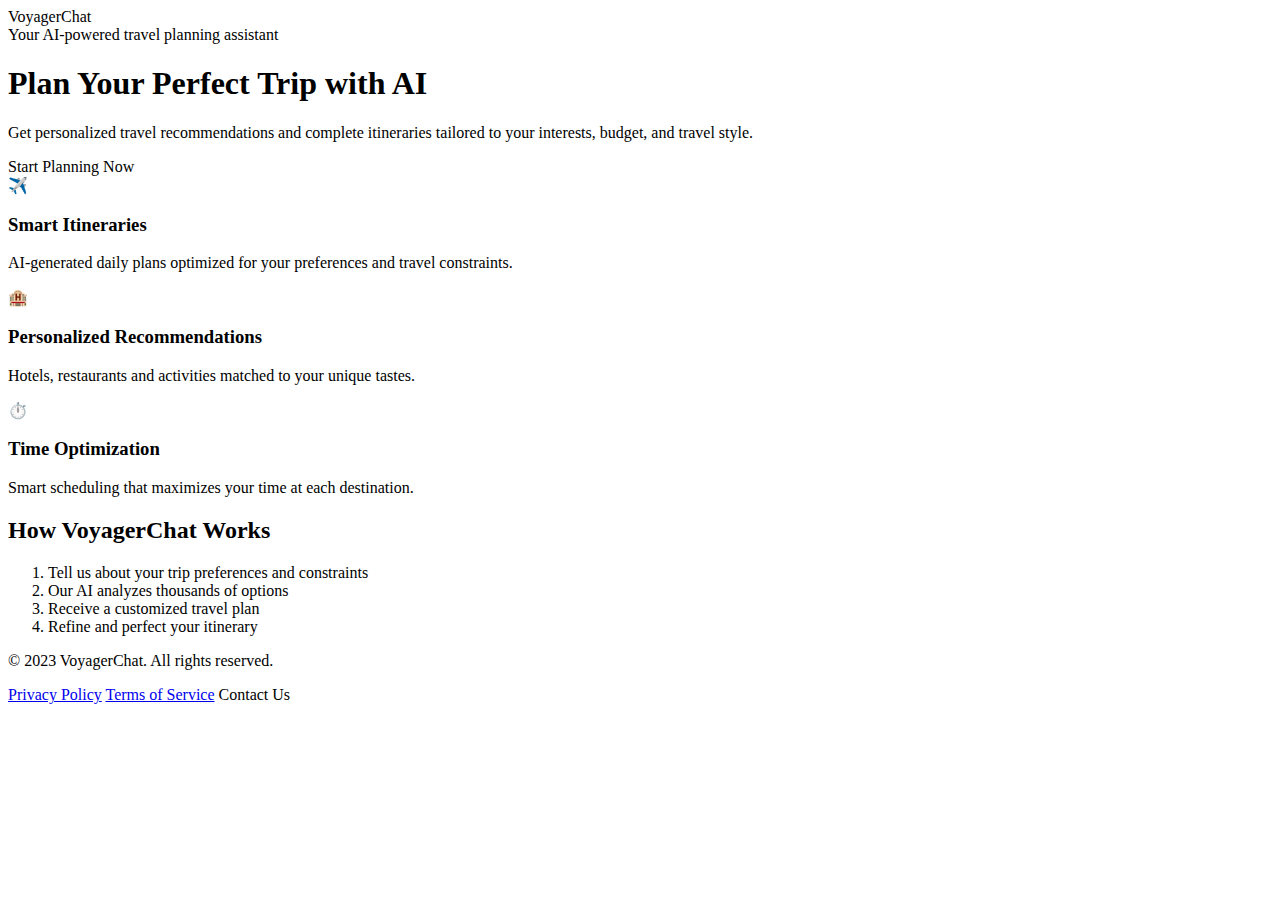
<file: src/main/resources/templates/index.html>
<!DOCTYPE html>
<html lang="en" xmlns:th="http://www.thymeleaf.org">
<head>
    <meta charset="UTF-8">
    <meta name="viewport" content="width=device-width, initial-scale=1.0">
    <meta name="description" content="AI-powered travel planning assistant that creates personalized itineraries based on your preferences">
    <link rel="stylesheet" th:href="@{/css/selector-style.css}">
    <link rel="stylesheet" th:href="@{/css/chat-style.css}">
    <link rel="stylesheet" th:href="@{/css/colors.css}">
    <link rel="stylesheet" th:href="@{/css/index-style.css}">
    <title>VoyagerChat - AI Travel Planner</title>
</head>
<body>
<header>
    <div class="logo">VoyagerChat</div>
    <div class="tagline">Your AI-powered travel planning assistant</div>
</header>

<main class="container">
    <section class="hero">
        <h1>Plan Your Perfect Trip with AI</h1>
        <p class="hero-description">Get personalized travel recommendations and complete itineraries tailored to your interests, budget, and travel style.</p>
        <a th:href="@{/main-page}" class="cta-button">Start Planning Now</a>
    </section>

    <section class="features">
        <div class="feature-card">
            <div class="feature-icon">✈️</div>
            <h3>Smart Itineraries</h3>
            <p>AI-generated daily plans optimized for your preferences and travel constraints.</p>
        </div>
        <div class="feature-card">
            <div class="feature-icon">🏨</div>
            <h3>Personalized Recommendations</h3>
            <p>Hotels, restaurants and activities matched to your unique tastes.</p>
        </div>
        <div class="feature-card">
            <div class="feature-icon">⏱️</div>
            <h3>Time Optimization</h3>
            <p>Smart scheduling that maximizes your time at each destination.</p>
        </div>
    </section>

    <section class="how-it-works">
        <h2>How VoyagerChat Works</h2>
        <ol class="steps">
            <li>Tell us about your trip preferences and constraints</li>
            <li>Our AI analyzes thousands of options</li>
            <li>Receive a customized travel plan</li>
            <li>Refine and perfect your itinerary</li>
        </ol>
    </section>
</main>

<footer>
    <p>© 2023 VoyagerChat. All rights reserved.</p>
    <nav class="footer-links">
        <a href="#">Privacy Policy</a>
        <a href="#">Terms of Service</a>
        <a th:href="@{/contact}">Contact Us</a>
    </nav>
</footer>
</body>
</html>
</file>
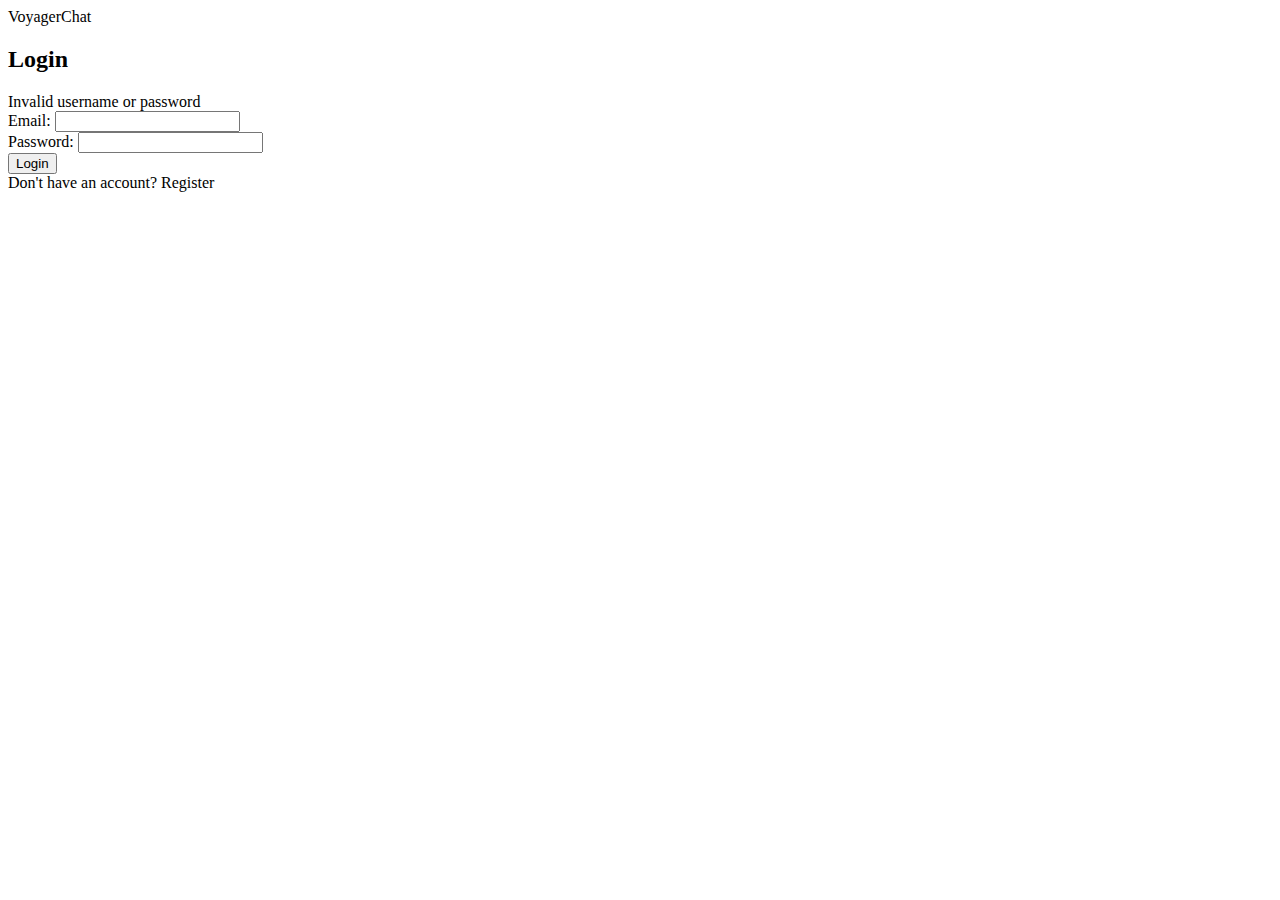
<file: src/main/resources/templates/login.html>
<!DOCTYPE html>
<html xmlns:th="http://www.thymeleaf.org">
<head>
    <title>VoyagerChat - Login</title>
    <link rel="stylesheet" th:href="@{/css/login-style.css}">
</head>
<body>
<header>
    <div class="logo">VoyagerChat</div>
</header>

<div class="login-container">
    <h2 class="login-title">Login</h2>

    <div th:if="${param.error}" class="error-message">
        Invalid username or password
    </div>

    <form class="login-form" th:action="@{/login}" method="post">
        <div class="form-group">
            <label for="username">Email:</label>
            <input type="email" id="username" name="username" required>
        </div>

        <div class="form-group">
            <label for="password">Password:</label>
            <input type="password" id="password" name="password" required>
        </div>

        <input type="hidden" th:name="${_csrf.parameterName}" th:value="${_csrf.token}">

        <button type="submit" class="login-btn">Login</button>
    </form>

    <div class="register-link">
        Don't have an account? <a th:href="@{/registration}">Register</a>
    </div>
</div>
</body>
</html>
</file>
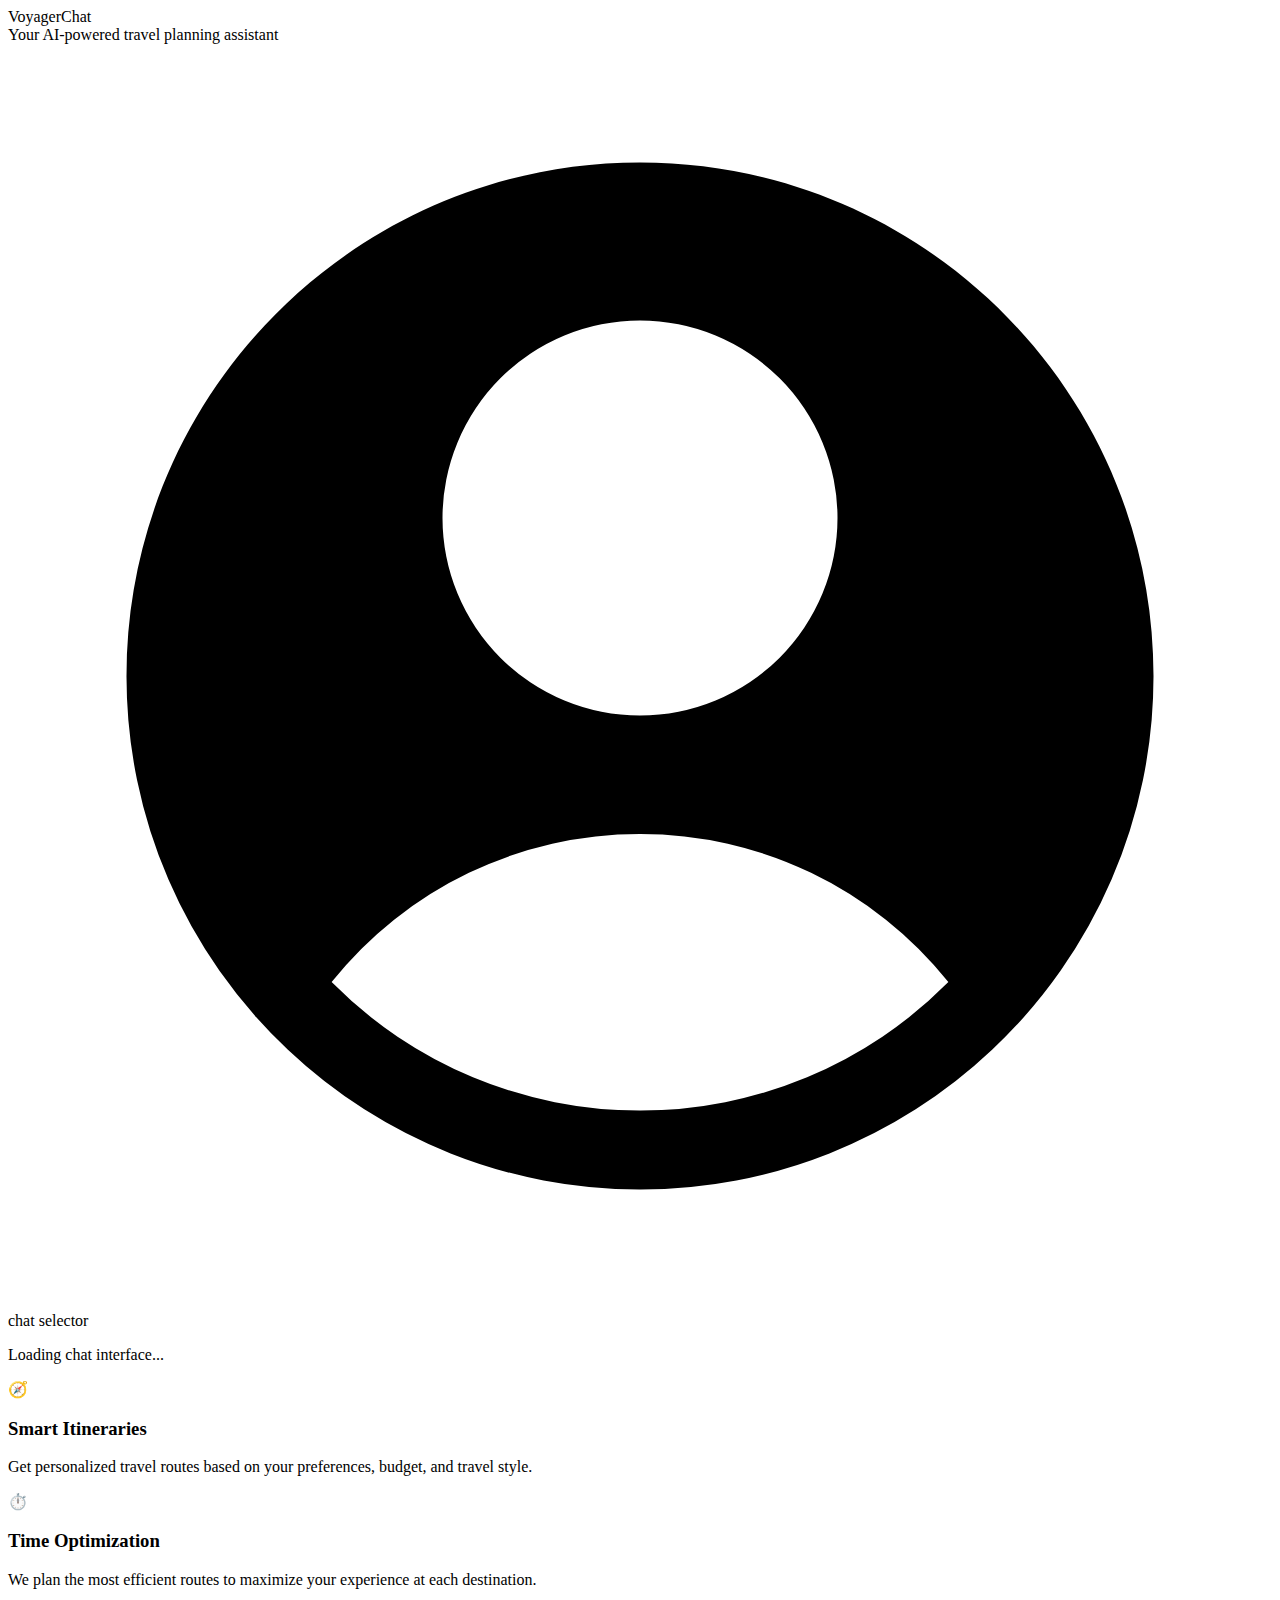
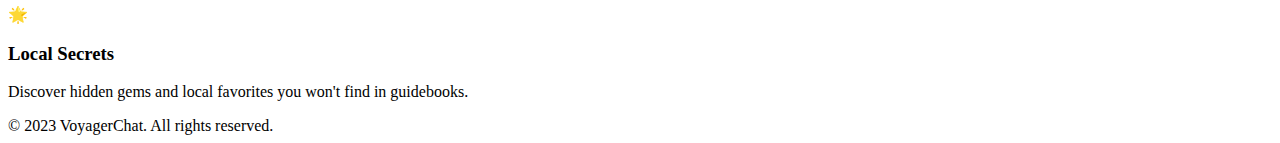
<file: src/main/resources/templates/main-page.html>
<!DOCTYPE html>
<html lang="en" xmlns:th="http://www.thymeleaf.org">
<head>
    <meta charset="UTF-8">
    <meta name="viewport" content="width=device-width, initial-scale=1.0">
    <link rel="stylesheet" th:href="@{/css/selector-style.css}">
    <link rel="stylesheet" th:href="@{/css/chat-style.css}">
    <link rel="stylesheet" th:href="@{/css/profile-style.css}">

    <link rel="stylesheet" th:href="@{/css/colors.css}">
    <title>VoyagerChat - AI Travel Planner</title>
</head>
<body>
<header>
    <div class="header-content">
        <div class="logo">VoyagerChat</div>
        <div class="tagline">Your AI-powered travel planning assistant</div>
        <a th:href="@{/profile}" class="profile-icon">
            <svg xmlns="http://www.w3.org/2000/svg" viewBox="0 0 24 24" fill="currentColor">
                <path fill-rule="evenodd" d="M18.685 19.097A9.723 9.723 0 0021.75 12c0-5.385-4.365-9.75-9.75-9.75S2.25 6.615 2.25 12a9.723 9.723 0 003.065 7.097A9.716 9.716 0 0012 21.75a9.716 9.716 0 006.685-2.653zm-12.54-1.285A7.486 7.486 0 0112 15a7.486 7.486 0 015.855 2.812A8.224 8.224 0 0112 20.25a8.224 8.224 0 01-5.855-2.438zM15.75 9a3.75 3.75 0 11-7.5 0 3.75 3.75 0 017.5 0z" clip-rule="evenodd" />
            </svg>
        </a>
    </div>
</header>

<div class="container">
    <div class="choice-buttons-container">
        <div class="chat-button-container">
            <a id="chatButton" th:href="@{/main-page(contentFragment='chat-fragment')}" class="button">chat</a>
            <a id="selectorButton" th:href="@{/main-page(contentFragment='selector-fragment')}">selector</a>
        </div>
    </div>

    <div th:replace="~{fragments/__${contentFragment}__ :: __${contentFragment}__}">
        <p>Loading chat interface...</p>
    </div>

    <!-- Filter View (initially hidden) -->
    <div id="filterView" class="view-content" style="display: none;">
        <div class="filter-container">
            <h3>Travel Filters</h3>
            <select class="filter-select">
                <option>Destination</option>
                <option>Budget</option>
                <option>Activities</option>
            </select>
            <!-- More filter controls -->
        </div>
    </div>

    <div class="features">
        <div class="feature-card">
            <div class="feature-icon">🧭</div>
            <h3 class="feature-title">Smart Itineraries</h3>
            <p>Get personalized travel routes based on your preferences, budget, and travel style.</p>
        </div>
        <div class="feature-card">
            <div class="feature-icon">⏱️</div>
            <h3 class="feature-title">Time Optimization</h3>
            <p>We plan the most efficient routes to maximize your experience at each destination.</p>
        </div>
        <div class="feature-card">
            <div class="feature-icon">🌟</div>
            <h3 class="feature-title">Local Secrets</h3>
            <p>Discover hidden gems and local favorites you won't find in guidebooks.</p>
        </div>
    </div>
</div>

<footer>
    <div class="copyright">© 2023 VoyagerChat. All rights reserved.</div>
</footer>

<script th:src="@{/js/app.js}" defer></script>
<script th:src="@{/js/chat.js}" defer></script>
</body>
</html>
</file>
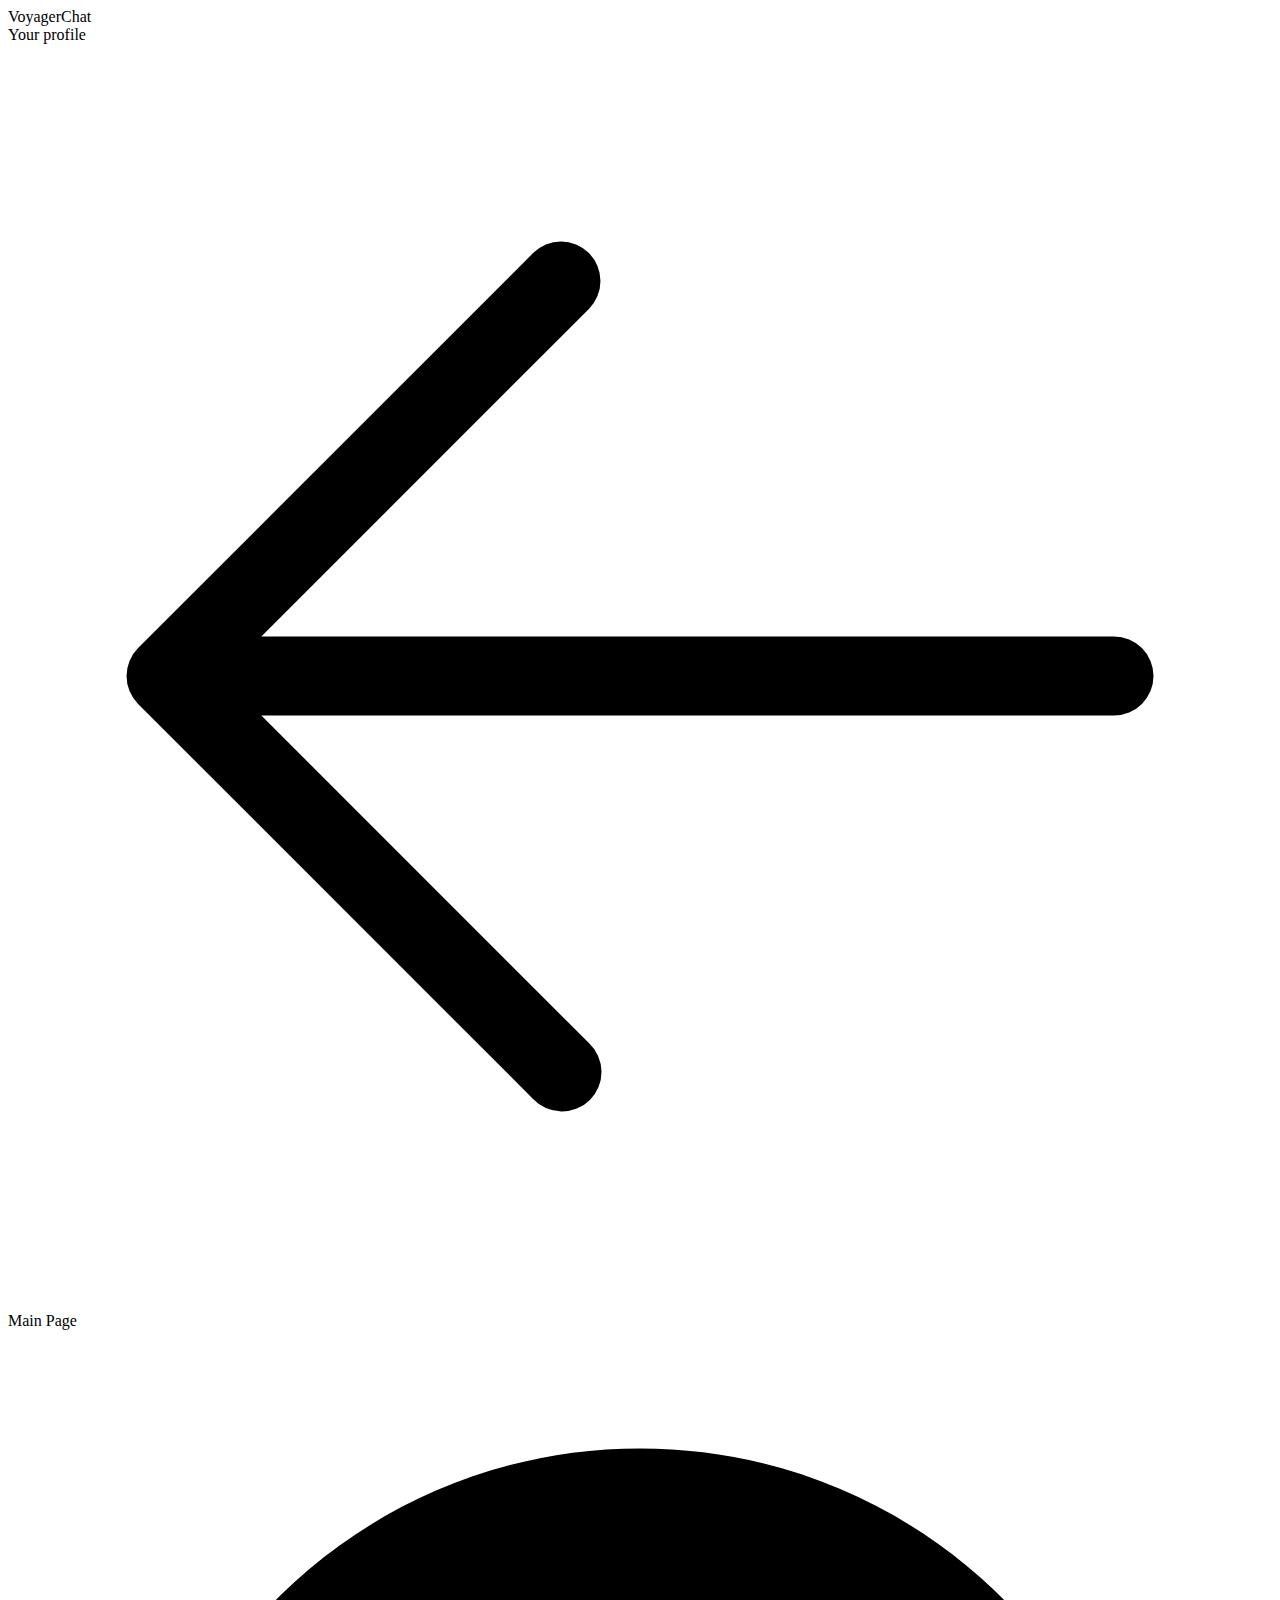
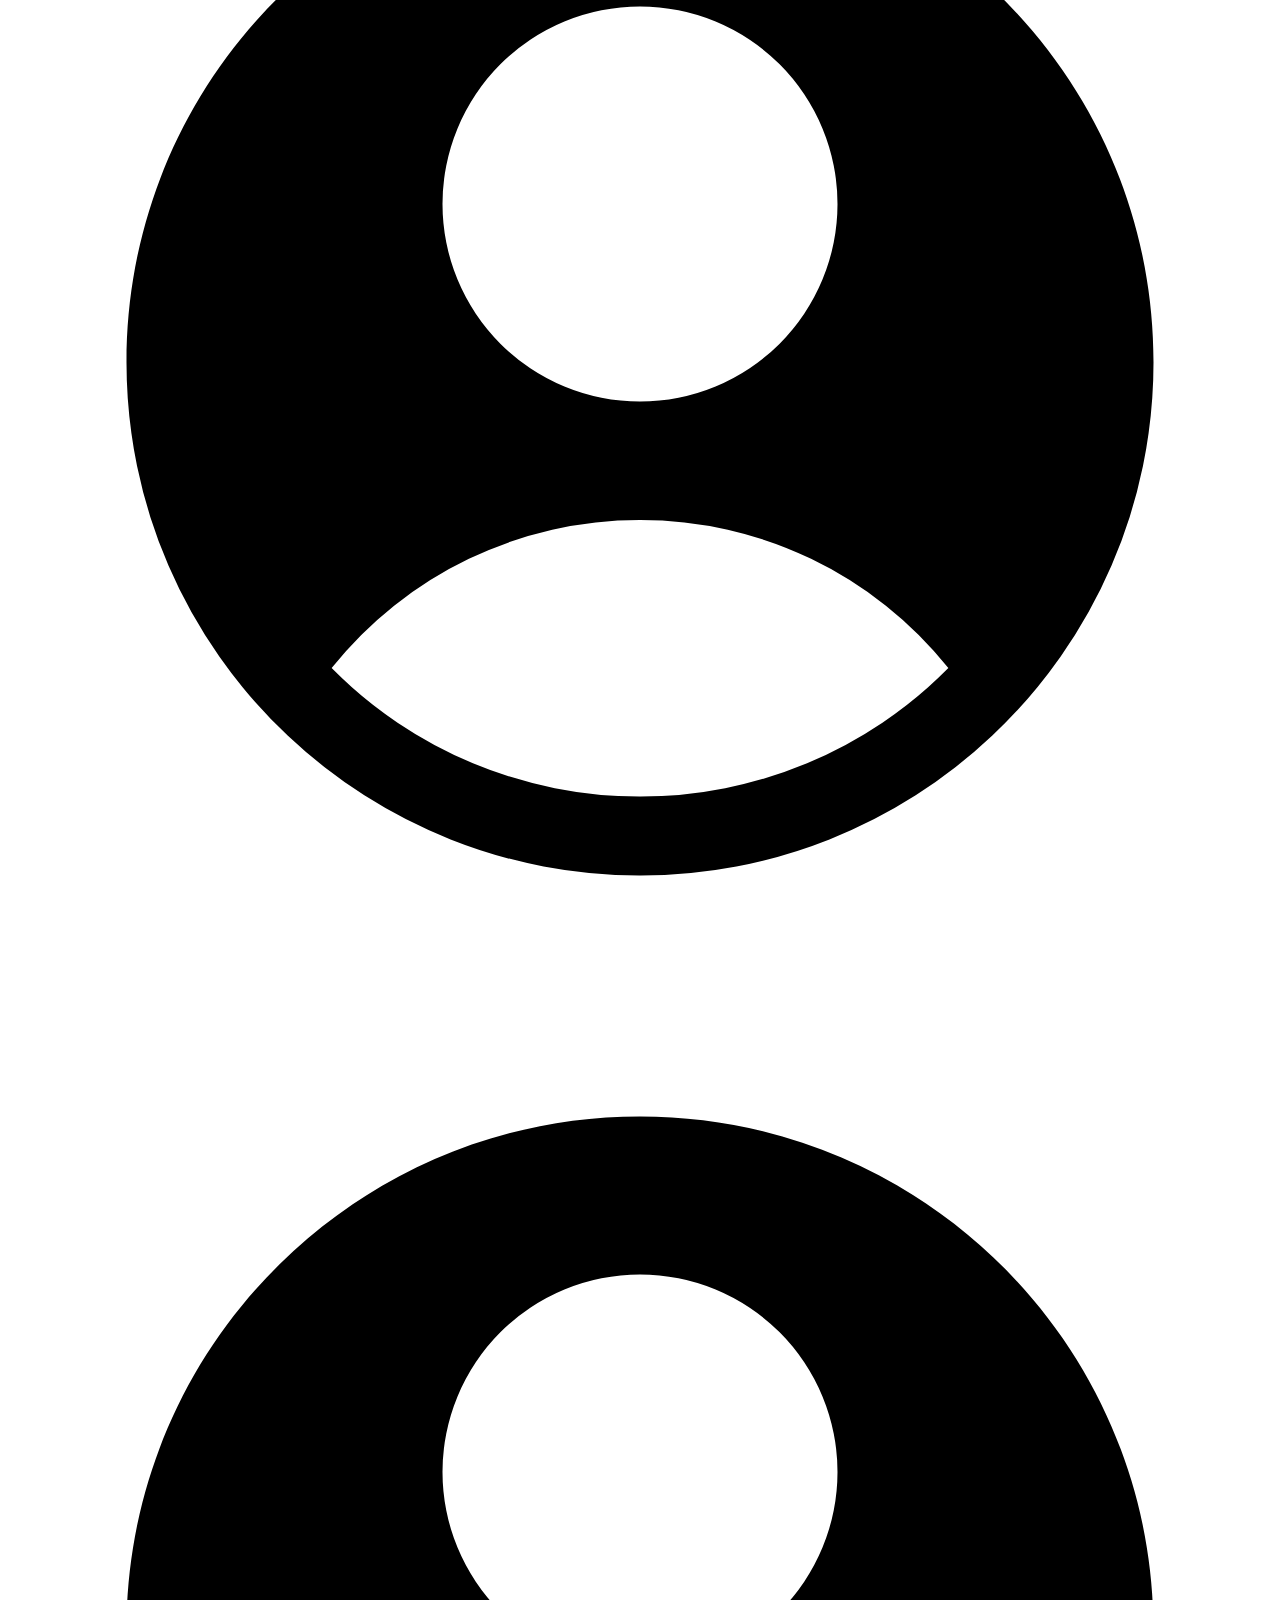
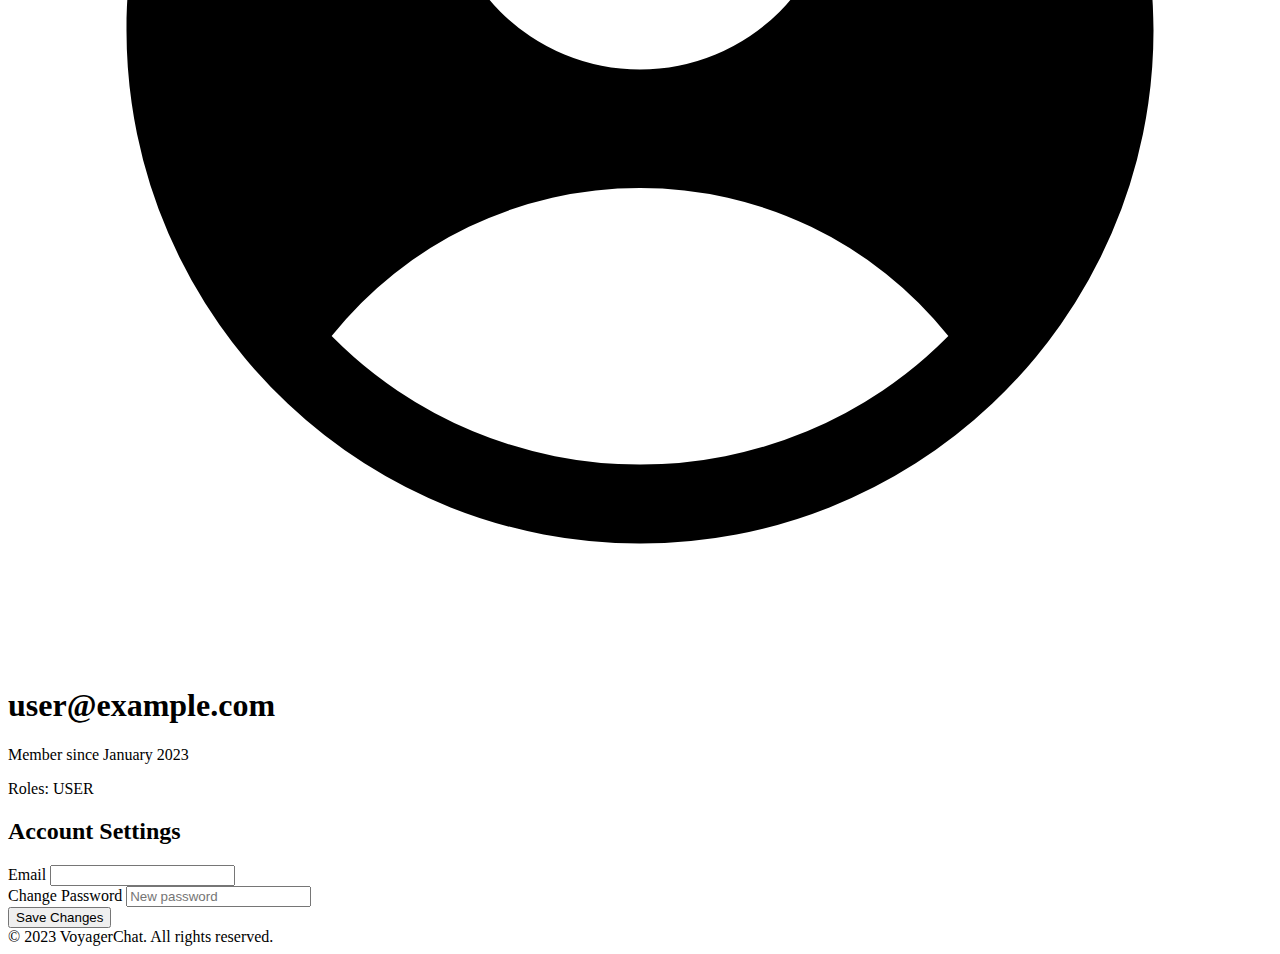
<file: src/main/resources/templates/profile.html>
<!DOCTYPE html>
<html lang="en" xmlns:th="http://www.thymeleaf.org">
<head>
    <meta charset="UTF-8">
    <meta name="viewport" content="width=device-width, initial-scale=1.0">
    <link rel="stylesheet" th:href="@{/css/profile-style.css}">
    <link rel="stylesheet" th:href="@{/css/colors.css}">
    <title>My Profile - VoyagerChat</title>
</head>
<body>
<header>
    <div class="header-content">
        <a th:href="@{/main-page}" class="logo">VoyagerChat</a>
        <div class="tagline">Your profile</div>
        <div class="header-actions">
            <a th:href="@{/main-page}" class="back-button" id="profileVoyagerLogo">
                <svg xmlns="http://www.w3.org/2000/svg" viewBox="0 0 24 24" fill="currentColor">
                    <path fill-rule="evenodd" d="M11.03 3.97a.75.75 0 010 1.06l-6.22 6.22H21a.75.75 0 010 1.5H4.81l6.22 6.22a.75.75 0 11-1.06 1.06l-7.5-7.5a.75.75 0 010-1.06l7.5-7.5a.75.75 0 011.06 0z" clip-rule="evenodd" />
                </svg>Main Page
            </a>
            <a th:href="@{/profile}" class="profile-icon active">
                <svg xmlns="http://www.w3.org/2000/svg" viewBox="0 0 24 24" fill="currentColor">
                    <path fill-rule="evenodd" d="M18.685 19.097A9.723 9.723 0 0021.75 12c0-5.385-4.365-9.75-9.75-9.75S2.25 6.615 2.25 12a9.723 9.723 0 003.065 7.097A9.716 9.716 0 0012 21.75a9.716 9.716 0 006.685-2.653zm-12.54-1.285A7.486 7.486 0 0112 15a7.486 7.486 0 015.855 2.812A8.224 8.224 0 0112 20.25a8.224 8.224 0 01-5.855-2.438zM15.75 9a3.75 3.75 0 11-7.5 0 3.75 3.75 0 017.5 0z" clip-rule="evenodd" />
                </svg>
            </a>
        </div>
    </div>
</header>

<div class="profile-container">
    <div class="profile-header">
        <div class="avatar">
            <svg xmlns="http://www.w3.org/2000/svg" viewBox="0 0 24 24" fill="currentColor">
                <path fill-rule="evenodd" d="M18.685 19.097A9.723 9.723 0 0021.75 12c0-5.385-4.365-9.75-9.75-9.75S2.25 6.615 2.25 12a9.723 9.723 0 003.065 7.097A9.716 9.716 0 0012 21.75a9.716 9.716 0 006.685-2.653zm-12.54-1.285A7.486 7.486 0 0112 15a7.486 7.486 0 015.855 2.812A8.224 8.224 0 0112 20.25a8.224 8.224 0 01-5.855-2.438zM15.75 9a3.75 3.75 0 11-7.5 0 3.75 3.75 0 017.5 0z" clip-rule="evenodd" />
            </svg>
        </div>
        <div class="user-info">
            <h1 th:text="${user.email}">user@example.com</h1>
            <p>Member since <span th:text="${#temporals.format(user.dateOfCreated, 'MMMM yyyy')}">January 2023</span></p>
            <p>Roles: <span th:text="${#strings.listJoin(user.roles, ', ')}">USER</span></p>
        </div>
    </div>

    <div class="profile-section">
        <h2>Account Settings</h2>
        <form class="settings-form" th:action="@{/profile/update}" method="post">
            <div class="form-group">
                <label for="email">Email</label>
                <input type="email" id="email" name="email" th:value="${user.email}" required>
            </div>
            <div class="form-group">
                <label for="password">Change Password</label>
                <input type="password" id="password" name="password" placeholder="New password">
            </div>
            <input type="hidden" th:name="${_csrf.parameterName}" th:value="${_csrf.token}">
            <button type="submit" class="save-btn">Save Changes</button>
        </form>
    </div>
</div>

<footer>
    <div class="copyright">© 2023 VoyagerChat. All rights reserved.</div>
</footer>
</body>
</html>
</file>
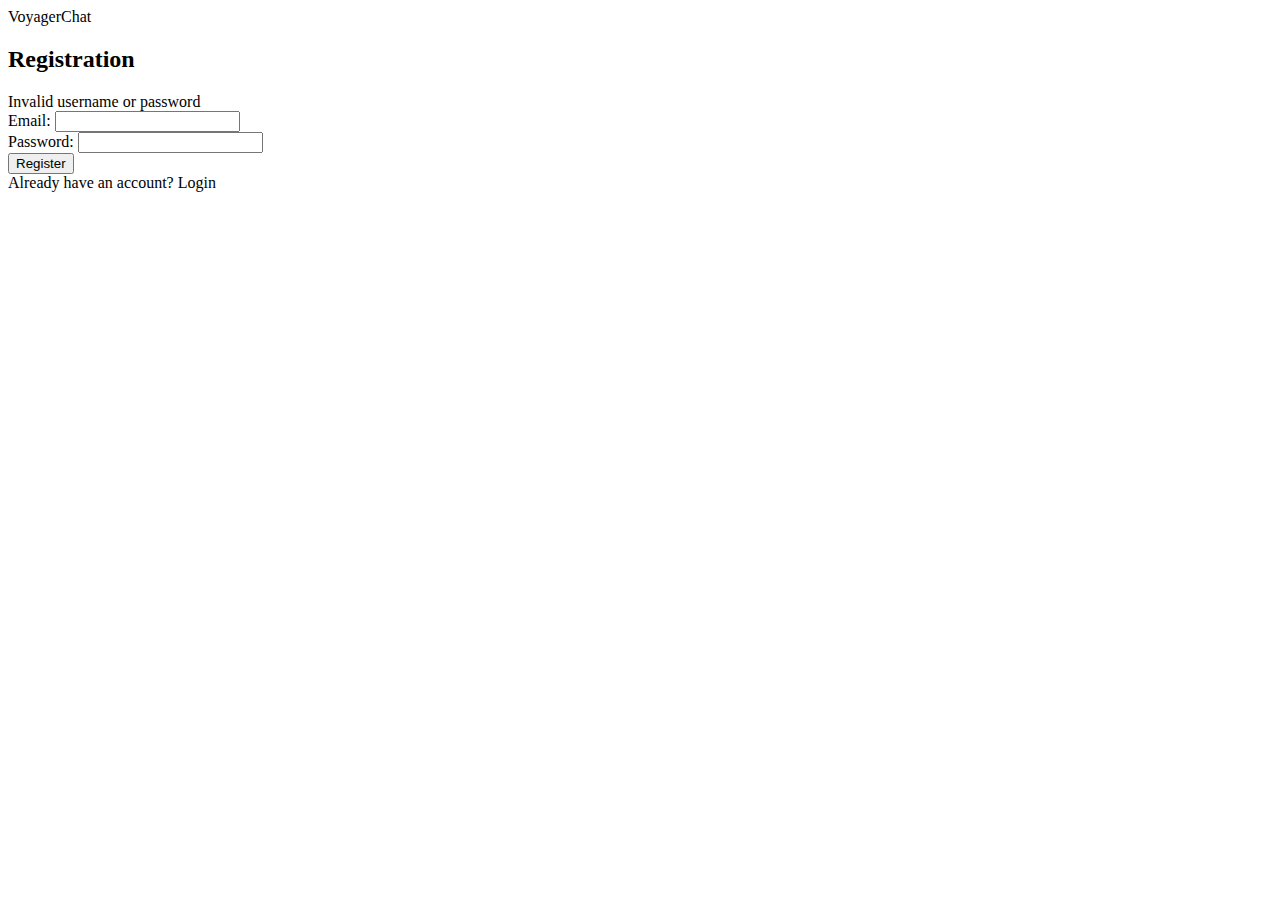
<file: src/main/resources/templates/registration.html>
<!DOCTYPE html>
<html xmlns:th="http://www.thymeleaf.org">
<head>
    <title>VoyagerChat Registration</title>
    <link rel="stylesheet" th:href="@{/css/registration-style.css}">
</head>
<body>
<header>
    <div class="logo">VoyagerChat</div>
</header>

<div class="registration-container">
    <h2 class="registration-title">Registration</h2>

    <div th:if="${param.error}" class="error-message">
        Invalid username or password
    </div>

    <form class="registration-form" th:action="@{/registration}" method="post">
        <div class="form-group">
            <label for="email">Email:</label>
            <input type="email" id="email" name="email" required>
        </div>

        <div class="form-group">
            <label for="password">Password:</label>
            <input type="password" id="password" name="password" required>
        </div>

        <input type="hidden" th:name="${_csrf.parameterName}" th:value="${_csrf.token}">

        <button type="submit" class="submit-btn">Register</button>
    </form>

    <div class="login-link">
        Already have an account? <a th:href="@{/login}">Login</a>
    </div>
</div>
</body>
</html>
</file>
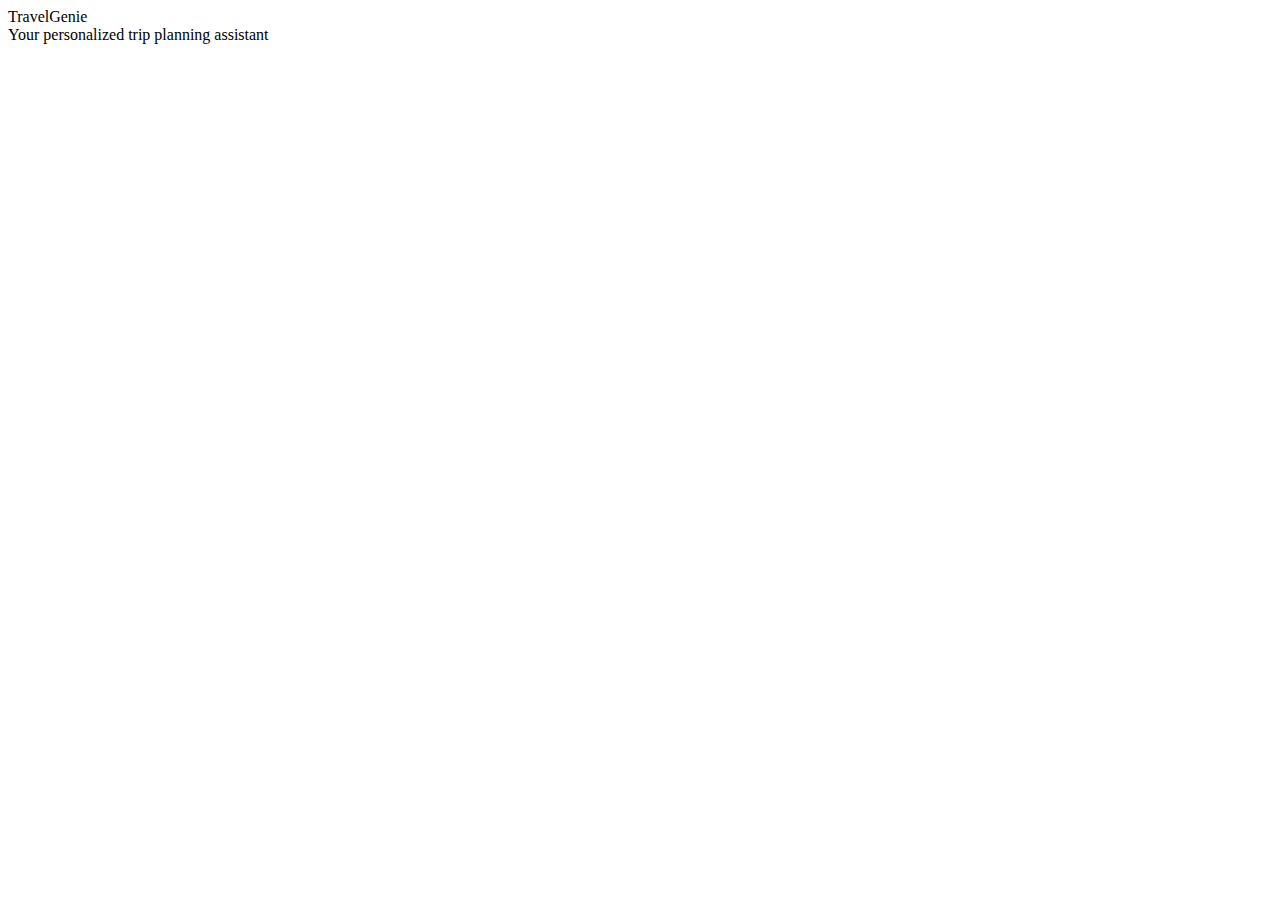
<file: src/main/resources/templates/selector.html>
<!DOCTYPE html>
<html lang="en" xmlns:th="http://www.w3.org/1999/xhtml">

<head>
    <meta charset="UTF-8">
    <meta name="viewport" content="width=device-width, initial-scale=1.0">

    <title>TravelGenie - Personalized Trip Planner</title>
    <style>
    </style>
</head>
<body>
<header>
    <div class="logo">TravelGenie</div>
    <div class="tagline">Your personalized trip planning assistant</div>
</header>


<script>
    // Simple script to handle form submission and display results
    document.getElementById('tripForm').addEventListener('submit', function(e) {
        e.preventDefault();
        document.getElementById('resultsSection').style.display = 'block';
        window.scrollTo({
            top: document.getElementById('resultsSection').offsetTop - 20,
            behavior: 'smooth'
        });
    });

    // Update budget value display
    const budgetSlider = document.getElementById('budget');
    const budgetValue = document.getElementById('budget-value');
    const budgetLabels = ['Very Low', 'Low', 'Medium', 'High', 'Very High'];

    budgetSlider.addEventListener('input', function() {
        budgetValue.textContent = budgetLabels[this.value - 1];
    });

    // Update pace value display
    const paceSlider = document.getElementById('pace');
    const paceValue = document.getElementById('pace-value');
    const paceLabels = ['Very Slow', 'Slow', 'Moderate', 'Fast', 'Very Fast'];

    paceSlider.addEventListener('input', function() {
        paceValue.textContent = paceLabels[this.value - 1];
    });
</script>
</body>
</html>
</file>
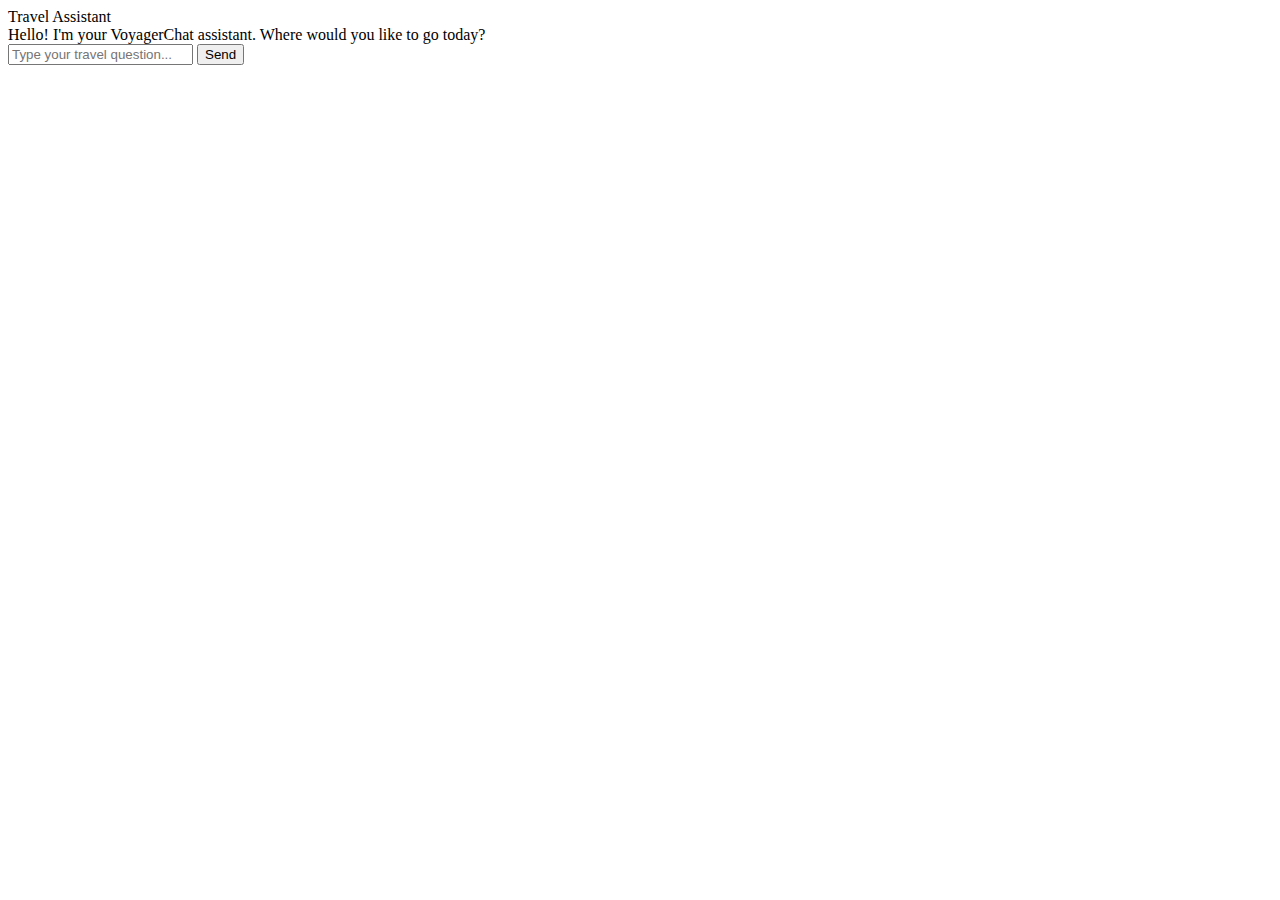
<file: src/main/resources/templates/fragments/chat-fragment.html>
<html xmlns:th="http://www.thymeleaf.org">

<link rel="stylesheet" th:href="@{/css/chat-style.css}">
<div th:fragment="chat-fragment">
    <div class="chat-view" id="chatView">
        <div class="chat-container">
            <div class="chat-header">Travel Assistant</div>
            <div class="chat-messages" id="chatMessages">
                <div class="message bot-message">
                    Hello! I'm your VoyagerChat assistant. Where would you like to go today?
                </div>
            </div>

            <div class="chat-input">
                <input type="text" id="messageInput" placeholder="Type your travel question...">
                <button id="sendButton">Send</button>
            </div>
        </div>
    </div>
</div>
</file>
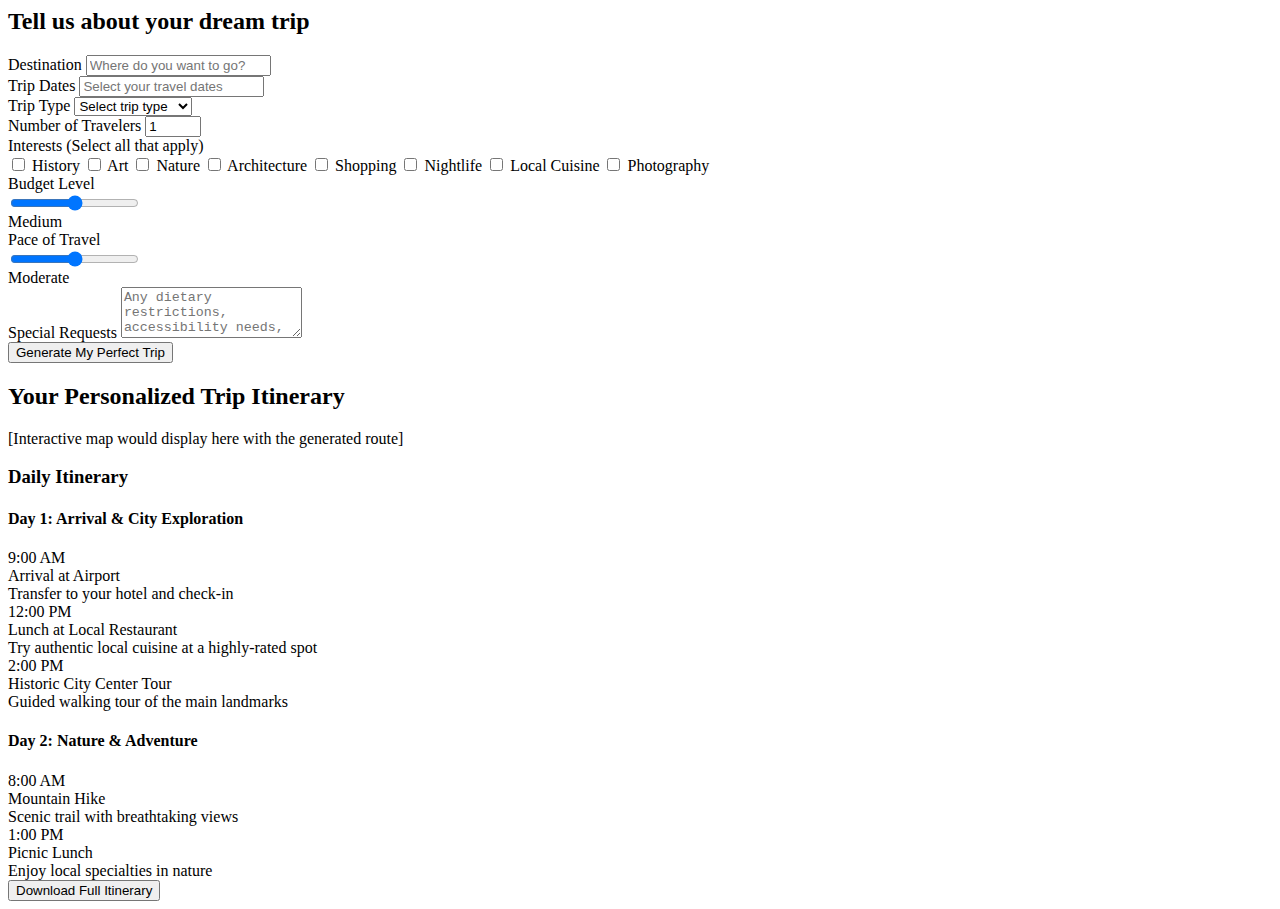
<file: src/main/resources/templates/fragments/selector-fragment.html>
<html xmlns:th="http://www.thymeleaf.org">

<link rel="stylesheet" th:href="@{/css/selector-style.css}">
<div th:fragment="selector-fragment">
        <div class="container">
            <section class="preference-form">
                <h2 class="form-title">Tell us about your dream trip</h2>
                <form id="tripForm">
                    <div class="form-row">
                        <div class="form-col">
                            <div class="form-group">
                                <label for="destination">Destination</label>
                                <input type="text" id="destination" placeholder="Where do you want to go?" required>
                            </div>
                        </div>
                        <div class="form-col">
                            <div class="form-group">
                                <label for="trip-dates">Trip Dates</label>
                                <input type="text" id="trip-dates" placeholder="Select your travel dates"
                                       onfocus="(this.type='date')" required>
                            </div>
                        </div>
                    </div>

                    <div class="form-row">
                        <div class="form-col">
                            <div class="form-group">
                                <label for="trip-type">Trip Type</label>
                                <select id="trip-type" required>
                                    <option value="">Select trip type</option>
                                    <option value="sightseeing">Sightseeing</option>
                                    <option value="adventure">Adventure</option>
                                    <option value="relaxation">Relaxation</option>
                                    <option value="cultural">Cultural</option>
                                    <option value="food">Food & Culinary</option>
                                    <option value="shopping">Shopping</option>
                                </select>
                            </div>
                        </div>
                        <div class="form-col">
                            <div class="form-group">
                                <label for="travelers">Number of Travelers</label>
                                <input type="number" id="travelers" min="1" max="20" value="1" required>
                            </div>
                        </div>
                    </div>

                    <div class="form-group">
                        <label>Interests (Select all that apply)</label>
                        <div class="checkbox-group">
                            <label class="checkbox-item">
                                <input type="checkbox" name="interests" value="history"> History
                            </label>
                            <label class="checkbox-item">
                                <input type="checkbox" name="interests" value="art"> Art
                            </label>
                            <label class="checkbox-item">
                                <input type="checkbox" name="interests" value="nature"> Nature
                            </label>
                            <label class="checkbox-item">
                                <input type="checkbox" name="interests" value="architecture"> Architecture
                            </label>
                            <label class="checkbox-item">
                                <input type="checkbox" name="interests" value="shopping"> Shopping
                            </label>
                            <label class="checkbox-item">
                                <input type="checkbox" name="interests" value="nightlife"> Nightlife
                            </label>
                            <label class="checkbox-item">
                                <input type="checkbox" name="interests" value="food"> Local Cuisine
                            </label>
                            <label class="checkbox-item">
                                <input type="checkbox" name="interests" value="photography"> Photography
                            </label>
                        </div>
                    </div>

                    <div class="form-group">
                        <label for="budget">Budget Level</label>
                        <div class="slider-container">
                            <input type="range" min="1" max="5" value="3" class="slider" id="budget">
                            <div class="slider-value" id="budget-value">Medium</div>
                        </div>
                    </div>

                    <div class="form-group">
                        <label for="pace">Pace of Travel</label>
                        <div class="slider-container">
                            <input type="range" min="1" max="5" value="3" class="slider" id="pace">
                            <div class="slider-value" id="pace-value">Moderate</div>
                        </div>
                    </div>

                    <div class="form-group">
                        <label for="special-requests">Special Requests</label>
                        <textarea id="special-requests" rows="3"
                                  placeholder="Any dietary restrictions, accessibility needs, or other special requests"></textarea>
                    </div>

                    <button type="submit" id="selectorGenerateBtn">Generate My Perfect Trip</button>
                </form>
            </section>

            <section class="results" id="resultsSection">
                <h2 class="results-title">Your Personalized Trip Itinerary</h2>
                <div class="route-map" id="routeMap">
                    [Interactive map would display here with the generated route]
                </div>
                <div class="itinerary">
                    <h3>Daily Itinerary</h3>
                    <div class="itinerary-day">
                        <h4 class="day-title">Day 1: Arrival & City Exploration</h4>
                        <div class="activity">
                            <div class="activity-time">9:00 AM</div>
                            <div class="activity-details">
                                <div class="activity-title">Arrival at Airport</div>
                                <div class="activity-desc">Transfer to your hotel and check-in</div>
                            </div>
                        </div>
                        <div class="activity">
                            <div class="activity-time">12:00 PM</div>
                            <div class="activity-details">
                                <div class="activity-title">Lunch at Local Restaurant</div>
                                <div class="activity-desc">Try authentic local cuisine at a highly-rated spot</div>
                            </div>
                        </div>
                        <div class="activity">
                            <div class="activity-time">2:00 PM</div>
                            <div class="activity-details">
                                <div class="activity-title">Historic City Center Tour</div>
                                <div class="activity-desc">Guided walking tour of the main landmarks</div>
                            </div>
                        </div>
                    </div>
                    <div class="itinerary-day">
                        <h4 class="day-title">Day 2: Nature & Adventure</h4>
                        <div class="activity">
                            <div class="activity-time">8:00 AM</div>
                            <div class="activity-details">
                                <div class="activity-title">Mountain Hike</div>
                                <div class="activity-desc">Scenic trail with breathtaking views</div>
                            </div>
                        </div>
                        <div class="activity">
                            <div class="activity-time">1:00 PM</div>
                            <div class="activity-details">
                                <div class="activity-title">Picnic Lunch</div>
                                <div class="activity-desc">Enjoy local specialties in nature</div>
                            </div>
                        </div>
                    </div>
                </div>
                <button class="download-btn">Download Full Itinerary</button>
            </section>
        </div>

</div>
</file>
